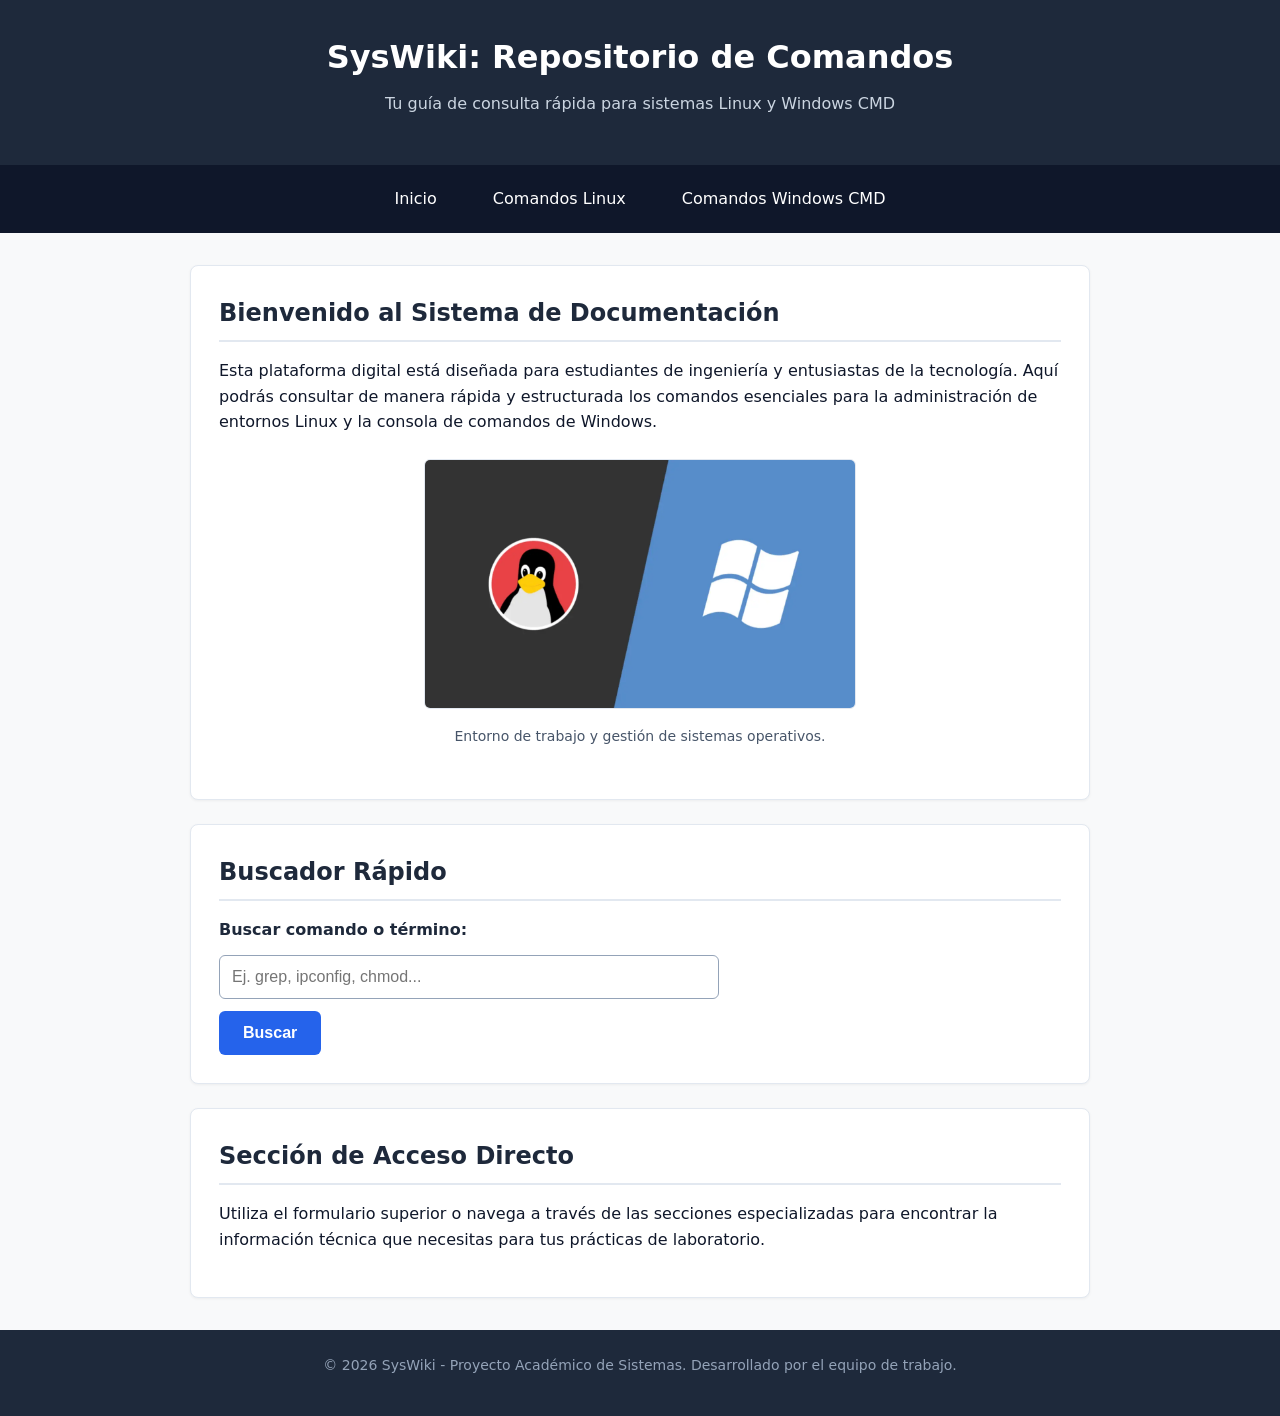
<file: Proyecto_web 2/index.html>
<!DOCTYPE html>
<html lang="es">
<head>
    <meta charset="UTF-8">
    <meta name="viewport" content="width=device-width, initial-scale=1.0">
    <title>SysWiki - Repositorio de Comandos y Sistemas</title>
    <!-- Hoja de estilos externa -->
    <link rel="stylesheet" href="css/styles.css">
    <link rel="icon" href="img/lupa 2.jpg" type="image/jpeg">
</head>
<body>

    <!-- Encabezado principal del sitio -->
    <header>
        <h1>SysWiki: Repositorio de Comandos</h1>
        <p>Tu guía de consulta rápida para sistemas Linux y Windows CMD</p>
    </header>

    <!-- Barra de navegación semántica enlazando las 3 páginas -->
    <nav>
        <ul>
            <li><a href="index.html">Inicio</a></li>
            <li><a href="linux.html">Comandos Linux</a></li>
            <li><a href="windows.html">Comandos Windows CMD</a></li>
        </ul>
    </nav>

    <!-- Contenido principal de la página -->
    <main>
        <section>
            <h2>Bienvenido al Sistema de Documentación</h2>
            <p>Esta plataforma digital está diseñada para estudiantes de ingeniería y entusiastas de la tecnología. Aquí podrás consultar de manera rápida y estructurada los comandos esenciales para la administración de entornos Linux y la consola de comandos de Windows.</p>
            
            <!-- Imagen decorativa o ilustrativa con su respectivo texto alternativo (Accesibilidad WCAG) -->
            <figure>
                <img src="img/linuxwindows.webp" alt="Vista general del espacio de trabajo técnico y desarrollo de sistemas">
                <figcaption>Entorno de trabajo y gestión de sistemas operativos.</figcaption>
            </figure>
        </section>

        <!-- Sección del Formulario interactivo de búsqueda global -->
        <section>
            <h2>Buscador Rápido</h2>
            <form id="search-form" action="#" method="GET">
                <!-- Etiqueta correctamente asociada al campo mediante el atributo 'for' e 'id' (WCAG 1.3.1) -->
                <label for="busqueda-global">Buscar comando o término:</label>
                <input type="text" id="busqueda-global" name="q" placeholder="Ej. grep, ipconfig, chmod..." required>
                <button type="submit">Buscar</button>
            </form>
        </section>

        <!-- Sección interactiva controlada por JavaScript -->
        <section>
            <h2>Sección de Acceso Directo</h2>
            <p>Utiliza el formulario superior o navega a través de las secciones especializadas para encontrar la información técnica que necesitas para tus prácticas de laboratorio.</p>
        </section>
    </main>

    <!-- Pie de página -->
    <footer>
        <p>&copy; 2026 SysWiki - Proyecto Académico de Sistemas. Desarrollado por el equipo de trabajo.</p>
    </footer>

    <!-- Script externo al final del body para una carga fluida -->
    <script src="js/codigo.js"></script>
</body>
</html>
</file>
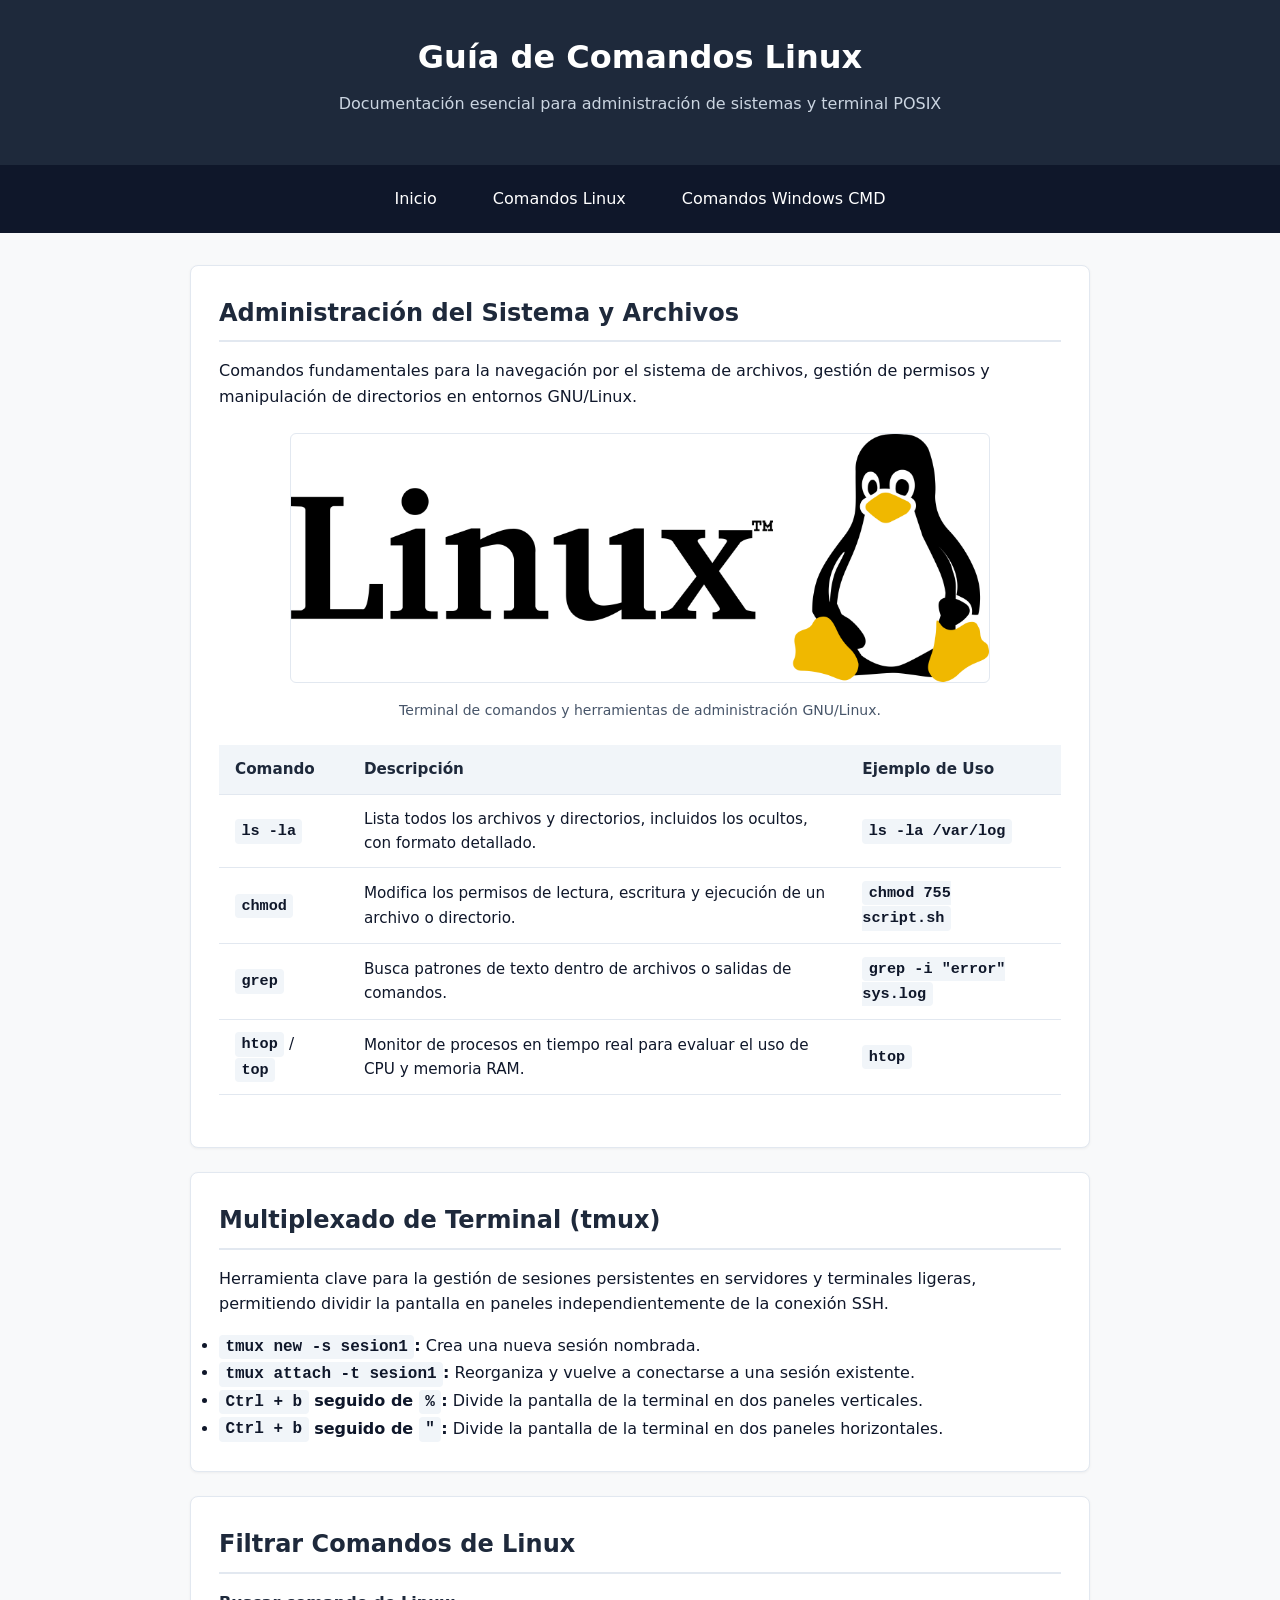
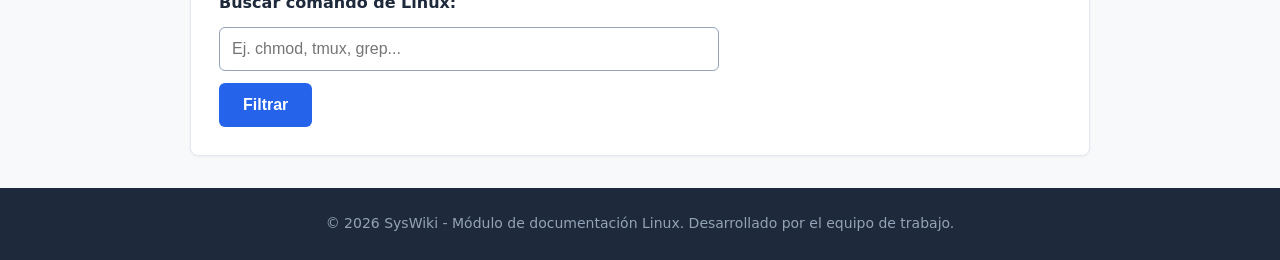
<file: Proyecto_web 2/linux.html>
<!DOCTYPE html>
<html lang="es">
<head>
    <meta charset="UTF-8">
    <meta name="viewport" content="width=device-width, initial-scale=1.0">
    <title>SysWiki - Comandos Linux</title>
    <!-- Misma hoja de estilos externa para mantener coherencia -->
    <link rel="stylesheet" href="css/styles.css">
</head>
<body>

    <!-- Encabezado de la sección -->
    <header>
        <h1>Guía de Comandos Linux</h1>
        <p>Documentación esencial para administración de sistemas y terminal POSIX</p>
    </header>

    <!-- Navegación semántica (marcando la página actual) -->
    <nav>
        <ul>
            <li><a href="index.html">Inicio</a></li>
            <li><a href="linux.html">Comandos Linux</a></li>
            <li><a href="windows.html">Comandos Windows CMD</a></li>
        </ul>
    </nav>

    <!-- Contenido principal -->
    <main>
        <section>
            <h2>Administración del Sistema y Archivos</h2>
            <p>Comandos fundamentales para la navegación por el sistema de archivos, gestión de permisos y manipulación de directorios en entornos GNU/Linux.</p>
            
            <figure>
                <img src="img/logo linux.png" alt="Logotipo oficial del núcleo Linux y la mascota Tux">
                <figcaption>Terminal de comandos y herramientas de administración GNU/Linux.</figcaption>
            </figure>

            <!-- Tabla accesible de comandos -->
            <table>
                <thead>
                    <tr>
                        <th scope="col">Comando</th>
                        <th scope="col">Descripción</th>
                        <th scope="col">Ejemplo de Uso</th>
                    </tr>
                </thead>
                <tbody>
                    <tr>
                        <td><code>ls -la</code></td>
                        <td>Lista todos los archivos y directorios, incluidos los ocultos, con formato detallado.</td>
                        <td><code>ls -la /var/log</code></td>
                    </tr>
                    <tr>
                        <td><code>chmod</code></td>
                        <td>Modifica los permisos de lectura, escritura y ejecución de un archivo o directorio.</td>
                        <td><code>chmod 755 script.sh</code></td>
                    </tr>
                    <tr>
                        <td><code>grep</code></td>
                        <td>Busca patrones de texto dentro de archivos o salidas de comandos.</td>
                        <td><code>grep -i "error" sys.log</code></td>
                    </tr>
                    <tr>
                        <td><code>htop</code> / <code>top</code></td>
                        <td>Monitor de procesos en tiempo real para evaluar el uso de CPU y memoria RAM.</td>
                        <td><code>htop</code></td>
                    </tr>
                </tbody>
            </table>
        </section>

        <section>
            <h2>Multiplexado de Terminal (tmux)</h2>
            <p>Herramienta clave para la gestión de sesiones persistentes en servidores y terminales ligeras, permitiendo dividir la pantalla en paneles independientemente de la conexión SSH.</p>
            
            <ul>
                <li><strong><code>tmux new -s sesion1</code>:</strong> Crea una nueva sesión nombrada.</li>
                <li><strong><code>tmux attach -t sesion1</code>:</strong> Reorganiza y vuelve a conectarse a una sesión existente.</li>
                <li><strong><code>Ctrl + b</code> seguido de <code>%</code>:</strong> Divide la pantalla de la terminal en dos paneles verticales.</li>
                <li><strong><code>Ctrl + b</code> seguido de <code>"</code>:</strong> Divide la pantalla de la terminal en dos paneles horizontales.</li>
            </ul>
        </section>

        <!-- Formulario de filtrado local para la página de Linux -->
        <section>
            <h2>Filtrar Comandos de Linux</h2>
            <form id="filter-linux-form" action="#" method="GET">
                <label for="filtro-linux">Buscar comando de Linux:</label>
                <input type="text" id="filtro-linux" name="q_linux" placeholder="Ej. chmod, tmux, grep..." required>
                <button type="submit">Filtrar</button>
            </form>
        </section>
    </main>

    <!-- Pie de página -->
    <footer>
        <p>&copy; 2026 SysWiki - Módulo de documentación Linux. Desarrollado por el equipo de trabajo.</p>
    </footer>

    <!-- Script externo -->
    <script src="js/codigo.js"></script>
</body>
</html>
</file>
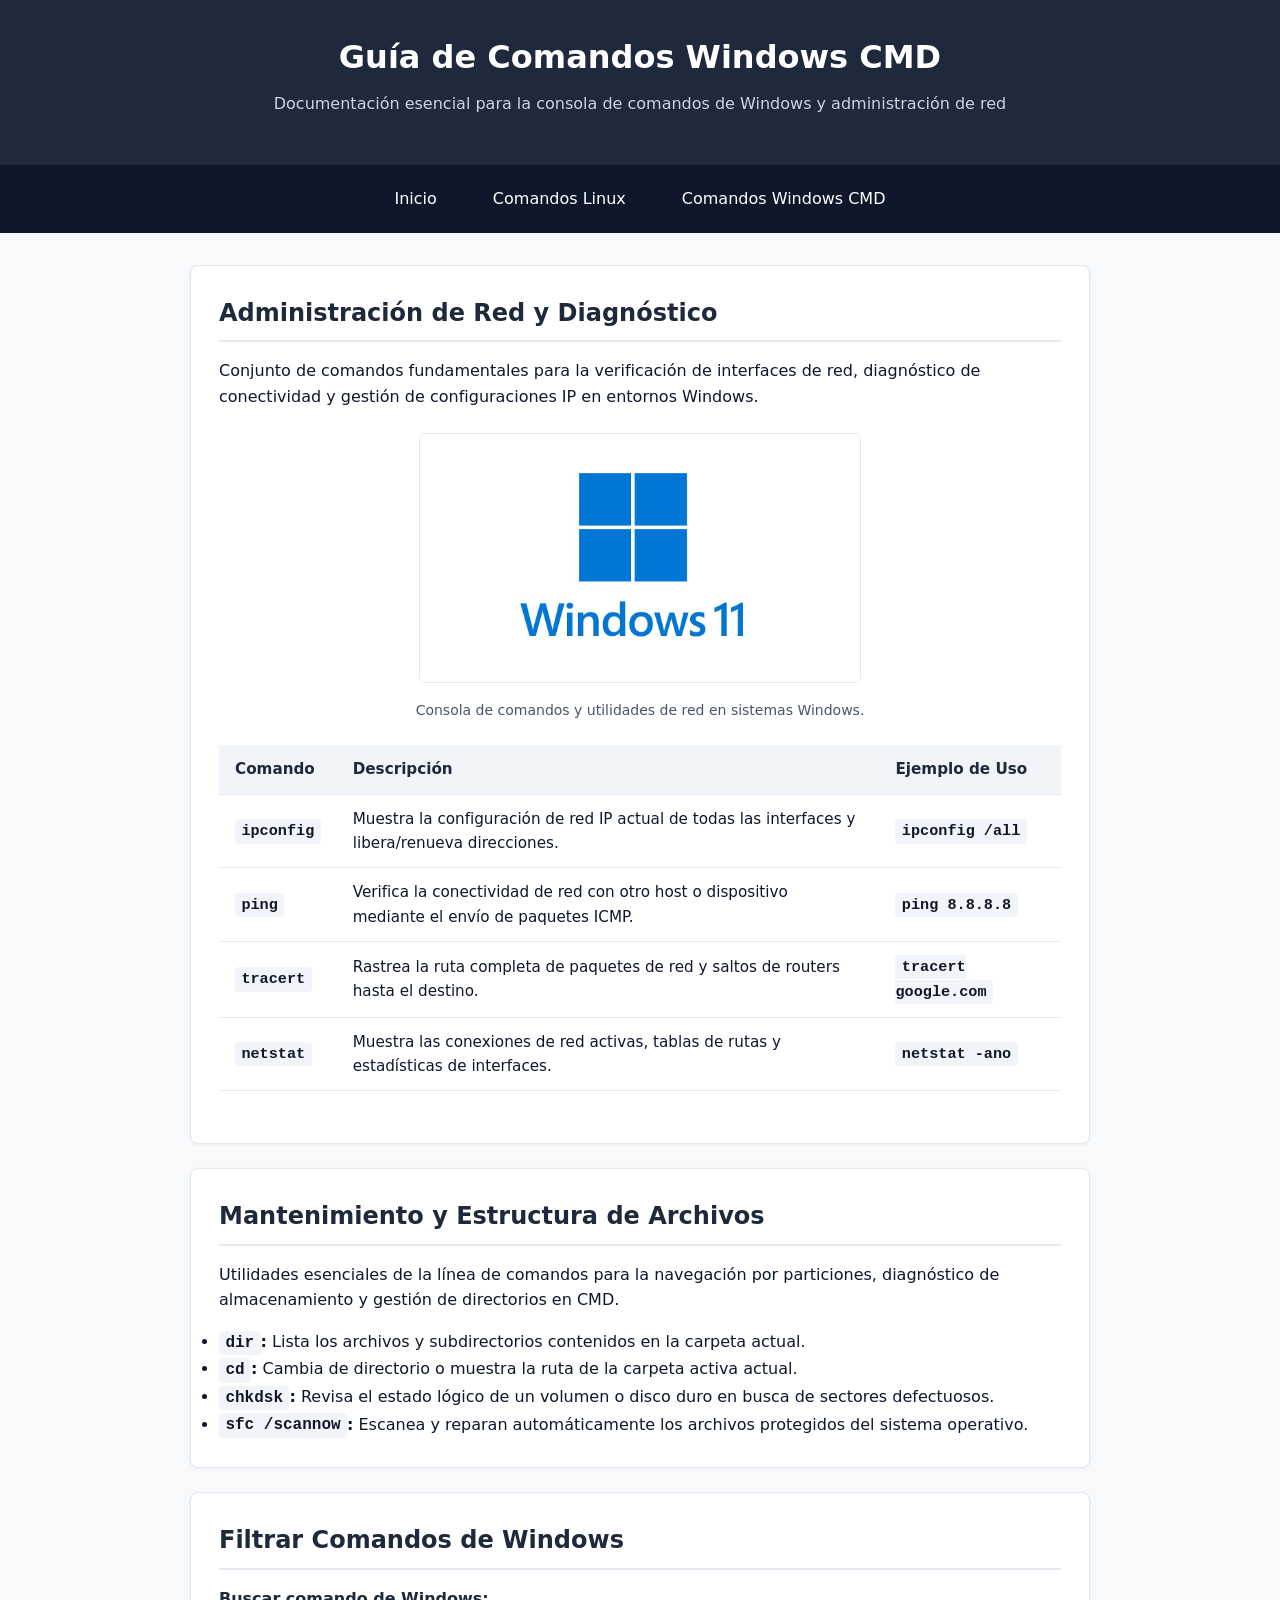
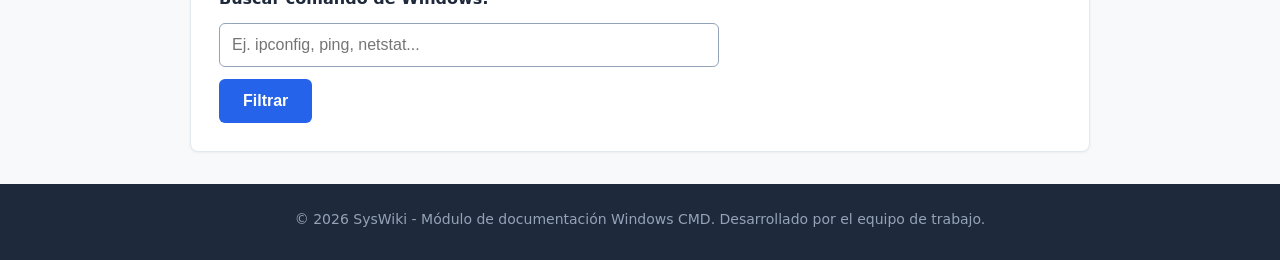
<file: Proyecto_web 2/windows.html>
<!DOCTYPE html>
<html lang="es">
<head>
    <meta charset="UTF-8">
    <meta name="viewport" content="width=device-width, initial-scale=1.0">
    <title>SysWiki - Comandos Windows CMD</title>
    <!-- Misma hoja de estilos externa para mantener la identidad visual del sitio -->
    <link rel="stylesheet" href="css/styles.css">
</head>
<body>

    <!-- Encabezado de la sección -->
    <header>
        <h1>Guía de Comandos Windows CMD</h1>
        <p>Documentación esencial para la consola de comandos de Windows y administración de red</p>
    </header>

    <!-- Navegación semántica (marcando la página actual de Windows) -->
    <nav>
        <ul>
            <li><a href="index.html">Inicio</a></li>
            <li><a href="linux.html">Comandos Linux</a></li>
            <li><a href="windows.html">Comandos Windows CMD</a></li>
        </ul>
    </nav>

    <!-- Contenido principal -->
    <main>
        <section>
            <h2>Administración de Red y Diagnóstico</h2>
            <p>Conjunto de comandos fundamentales para la verificación de interfaces de red, diagnóstico de conectividad y gestión de configuraciones IP en entornos Windows.</p>
            
            <figure>
                <img src="img/logo windows.jpg" alt="Logotipo oficial de Windows y el entorno de consola CMD">
                <figcaption>Consola de comandos y utilidades de red en sistemas Windows.</figcaption>
            </figure>

            <!-- Tabla accesible de comandos de Windows -->
            <table>
                <thead>
                    <tr>
                        <th scope="col">Comando</th>
                        <th scope="col">Descripción</th>
                        <th scope="col">Ejemplo de Uso</th>
                    </tr>
                </thead>
                <tbody>
                    <tr>
                        <td><code>ipconfig</code></td>
                        <td>Muestra la configuración de red IP actual de todas las interfaces y libera/renueva direcciones.</td>
                        <td><code>ipconfig /all</code></td>
                    </tr>
                    <tr>
                        <td><code>ping</code></td>
                        <td>Verifica la conectividad de red con otro host o dispositivo mediante el envío de paquetes ICMP.</td>
                        <td><code>ping 8.8.8.8</code></td>
                    </tr>
                    <tr>
                        <td><code>tracert</code></td>
                        <td>Rastrea la ruta completa de paquetes de red y saltos de routers hasta el destino.</td>
                        <td><code>tracert google.com</code></td>
                    </tr>
                    <tr>
                        <td><code>netstat</code></td>
                        <td>Muestra las conexiones de red activas, tablas de rutas y estadísticas de interfaces.</td>
                        <td><code>netstat -ano</code></td>
                    </tr>
                </tbody>
            </table>
        </section>

        <section>
            <h2>Mantenimiento y Estructura de Archivos</h2>
            <p>Utilidades esenciales de la línea de comandos para la navegación por particiones, diagnóstico de almacenamiento y gestión de directorios en CMD.</p>
            
            <ul>
                <li><strong><code>dir</code>:</strong> Lista los archivos y subdirectorios contenidos en la carpeta actual.</li>
                <li><strong><code>cd</code>:</strong> Cambia de directorio o muestra la ruta de la carpeta activa actual.</li>
                <li><strong><code>chkdsk</code>:</strong> Revisa el estado lógico de un volumen o disco duro en busca de sectores defectuosos.</li>
                <li><strong><code>sfc /scannow</code>:</strong> Escanea y reparan automáticamente los archivos protegidos del sistema operativo.</li>
            </ul>
        </section>

        <!-- Formulario de filtrado local para la página de Windows -->
        <section>
            <h2>Filtrar Comandos de Windows</h2>
            <form id="filter-windows-form" action="#" method="GET">
                <label for="filtro-windows">Buscar comando de Windows:</label>
                <input type="text" id="filtro-windows" name="q_windows" placeholder="Ej. ipconfig, ping, netstat..." required>
                <button type="submit">Filtrar</button>
            </form>
        </section>
    </main>

    <!-- Pie de página -->
    <footer>
        <p>&copy; 2026 SysWiki - Módulo de documentación Windows CMD. Desarrollado por el equipo de trabajo.</p>
    </footer>

    <!-- Script externo -->
    <script src="js/codigo.js"></script>
</body>
</html>
</file>
<file: Proyecto_web 2/css/styles.css>
/* ==========================================
   1. RESET Y VARIABLES GLOBALES (Accesibilidad y Unidades Relativas)
   ========================================== */
* {
    margin: 0;
    padding: 0;
    box-sizing: border-box;
}

:root {
    --color-bg: #f8f9fa;            
    --color-surface: #ffffff;       
    --color-primary: #1e293b;       
    --color-accent: #2563eb;        
    --color-accent-hover: #1d4ed8;  
    --color-text: #0f172a;          
    --color-text-muted: #475569;   
    --border-color: #e2e8f0;       
}

body {
    font-family: system-ui, -apple-system, BlinkMacSystemFont, 'Segoe UI', Roboto, Oxygen, Ubuntu, Cantarell, sans-serif;
    background-color: var(--color-bg);
    color: var(--color-text);
    line-height: 1.6;
    font-size: 1rem; /* 16px base */
    min-height: 100vh;
    display: flex;
    flex-direction: column;
}

/* ==========================================
   //2. ENCABEZADO (HEADER)
   ========================================== */
header {
    background-color: var(--color-primary);
    color: #ffffff;
    padding: 2rem 1.5rem;
    text-align: center;
}

header h1 {
    font-size: 2rem;
    margin-bottom: 0.5rem;
}

header p {
    color: #cbd5e1;
    font-size: 1rem;
}

/* ==========================================
   3. NAVEGACIÓN SEMÁNTICA (NAV)
   ========================================== */
nav {
    background-color: #0f172a;
    padding: 0.75rem;
}

nav ul {
    list-style: none;
    display: flex;
    justify-content: center;
    gap: 1.5rem;
    flex-wrap: wrap;
}

nav a {
    color: #ffffff;
    text-decoration: none;
    font-weight: 500;
    padding: 0.5rem 1rem;
    border-radius: 4px;
    transition: background-color 0.2s ease;
    /* Tamaño táctil accesible (WCAG 2.5.8) */
    display: inline-block;
    min-height: 44px;
    line-height: 28px;
}

nav a:hover, nav a:focus {
    background-color: var(--color-accent);
    outline: 2px solid #ffffff; /* Foco visible para teclado (WCAG 2.4.7) */
}

/* ==========================================
   4. CONTENIDO PRINCIPAL (MAIN Y TARJETAS)
   ========================================== */
main {
    max-width: 900px;
    width: 90%;
    margin: 2rem auto;
    flex: 1;
    display: flex;
    flex-direction: column;
    gap: 1.5rem;
}

section {
    background-color: var(--color-surface);
    border: 1px solid var(--border-color);
    border-radius: 8px;
    padding: 1.75rem;
    box-shadow: 0 1px 3px rgba(0, 0, 0, 0.05);
}

h2 {
    color: var(--color-primary);
    font-size: 1.5rem;
    margin-bottom: 1rem;
    border-bottom: 2px solid var(--border-color);
    padding-bottom: 0.5rem;
}

p {
    margin-bottom: 1rem;
}

/* Figura e Imagen */
figure {
    margin: 1.5rem 0;
    text-align: center;
}

figure img {
    max-width: 100%;
    height: auto;
    border-radius: 6px;
    border: 1px solid var(--border-color);
    max-height: 250px;
    object-fit: cover;
}

figcaption {
    font-size: 0.875rem;
    color: var(--color-text-muted);
    margin-top: 0.5rem;
}

/* ==========================================
   5. FORMULARIO ACCESIBLE
   ========================================== */
form {
    display: flex;
    flex-direction: column;
    gap: 0.75rem;
    max-width: 500px;
}

label {
    font-weight: 600;
    color: var(--color-primary);
}

input[type="text"] {
    width: 100%;
    padding: 0.75rem;
    border: 1px solid #94a3b8;
    border-radius: 6px;
    font-size: 1rem;
}

input[type="text"]:focus {
    outline: 3px solid #93c5fd;
    border-color: var(--color-accent);
}

button {
    background-color: var(--color-accent);
    color: #ffffff;
    border: none;
    padding: 0.75rem 1.5rem;
    font-size: 1rem;
    font-weight: 600;
    border-radius: 6px;
    cursor: pointer;
    transition: background-color 0.2s ease;
    align-self: flex-start;
    min-height: 44px; /* Tamaño tactile mínimo */
}

button:hover, button:focus {
    background-color: var(--color-accent-hover);
    outline: 3px solid #93c5fd;
}

/* ==========================================
   6. PIE DE PÁGINA (FOOTER)
   ========================================== */
footer {
    background-color: var(--color-primary);
    color: #94a3b8;
    text-align: center;
    padding: 1.5rem;
    font-size: 0.875rem;
    margin-top: auto;
}

/* ==========================================
   7. DISEÑO ADAPTABLE (MEDIA QUERIES - WCAG 1.4.10)
   ========================================== */
@media (max-width: 600px) {
    nav ul {
        flex-direction: column;
        align-items: center;
    }

    main {
        width: 95%;
        margin: 1rem auto;
    }

    button {
        width: 100%;
    }
}

/*
==================================
Diseño Tablas de comandos de linux
==================================
*/
table {
    width: 100%;
    border-collapse: collapse;
    margin: 1.5rem 0;
    font-size: 0.95rem;
}

th, td {
    padding: 0.75rem 1rem;
    text-align: left;
    border-bottom: 1px solid var(--border-color);
}

th {
    background-color: #f1f5f9;
    color: var(--color-primary);
    font-weight: 700;
}

tr:hover {
    background-color: #f8fafc;
}

code {
    background-color: #f1f5f9;
    color: #0f172a;
    padding: 0.2rem 0.4rem;
    border-radius: 4px;
    font-family: monospace;
    font-weight: 600;
}
</file>
